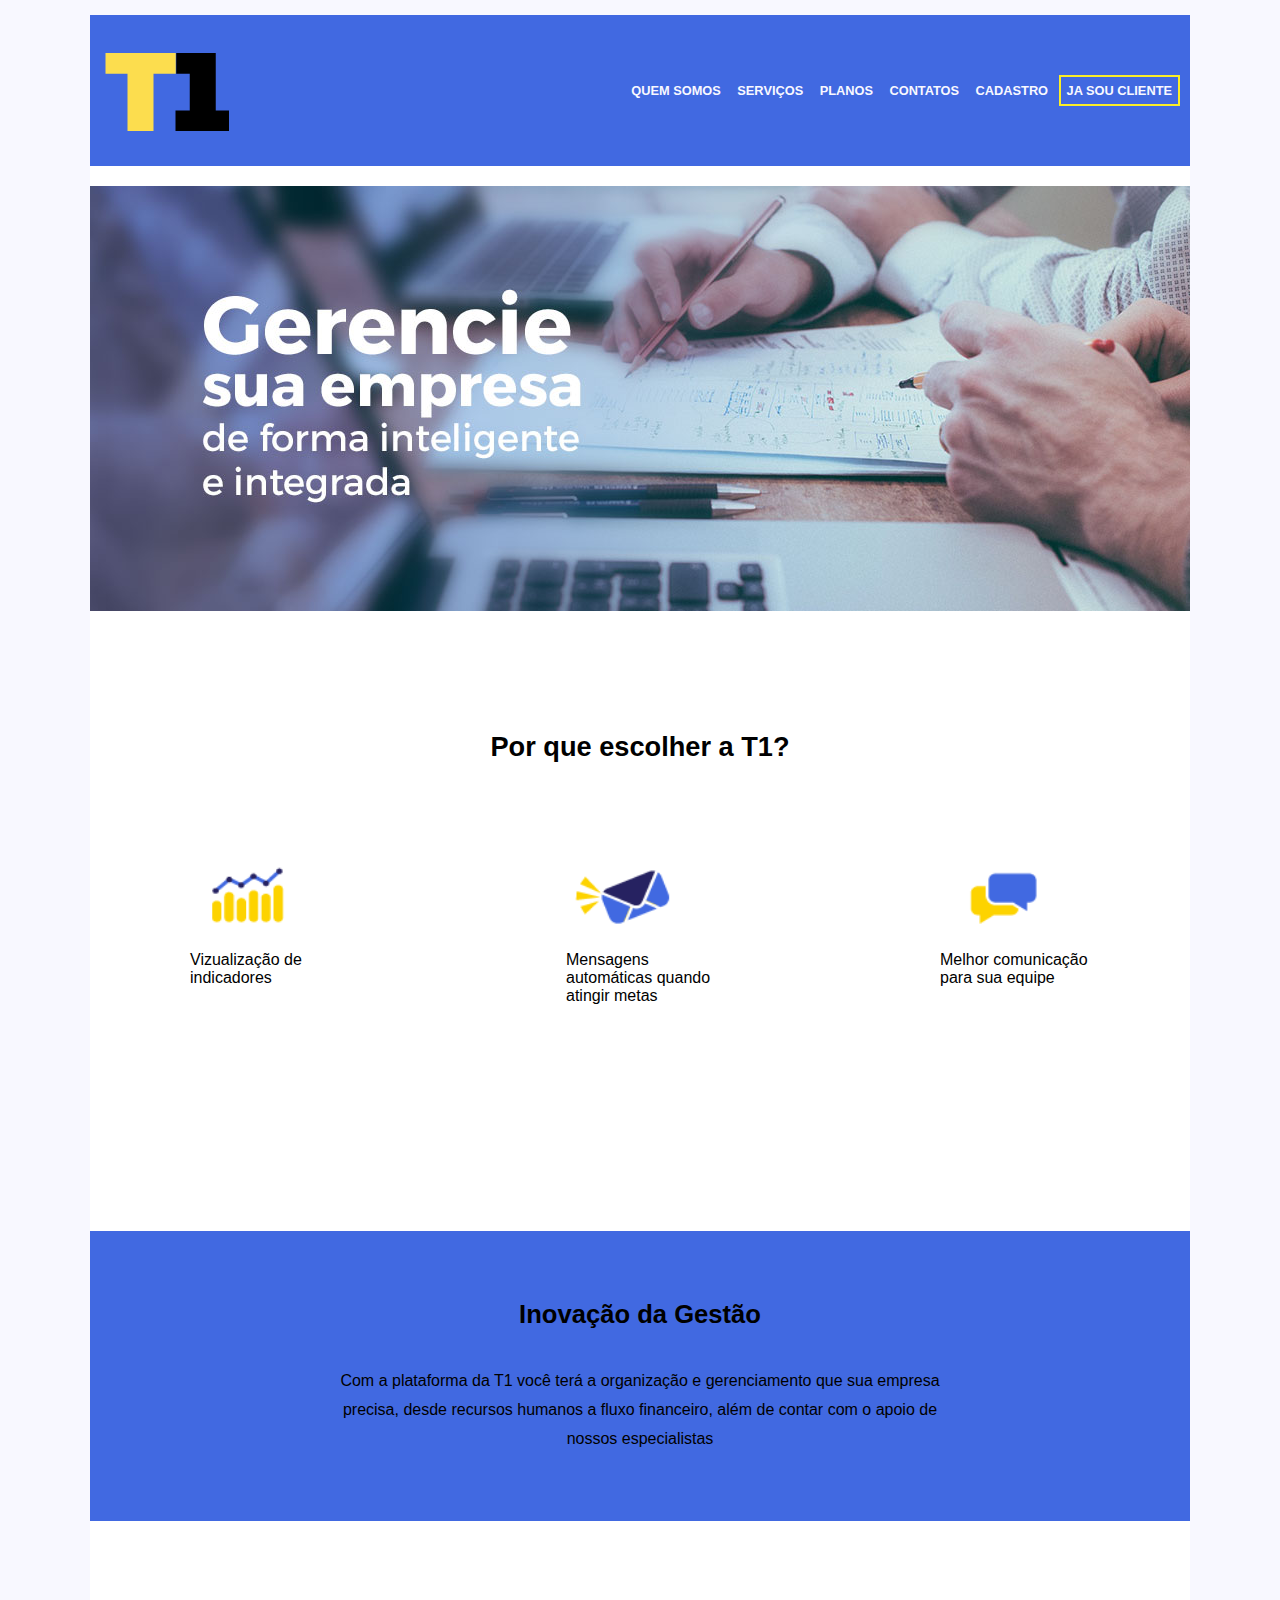
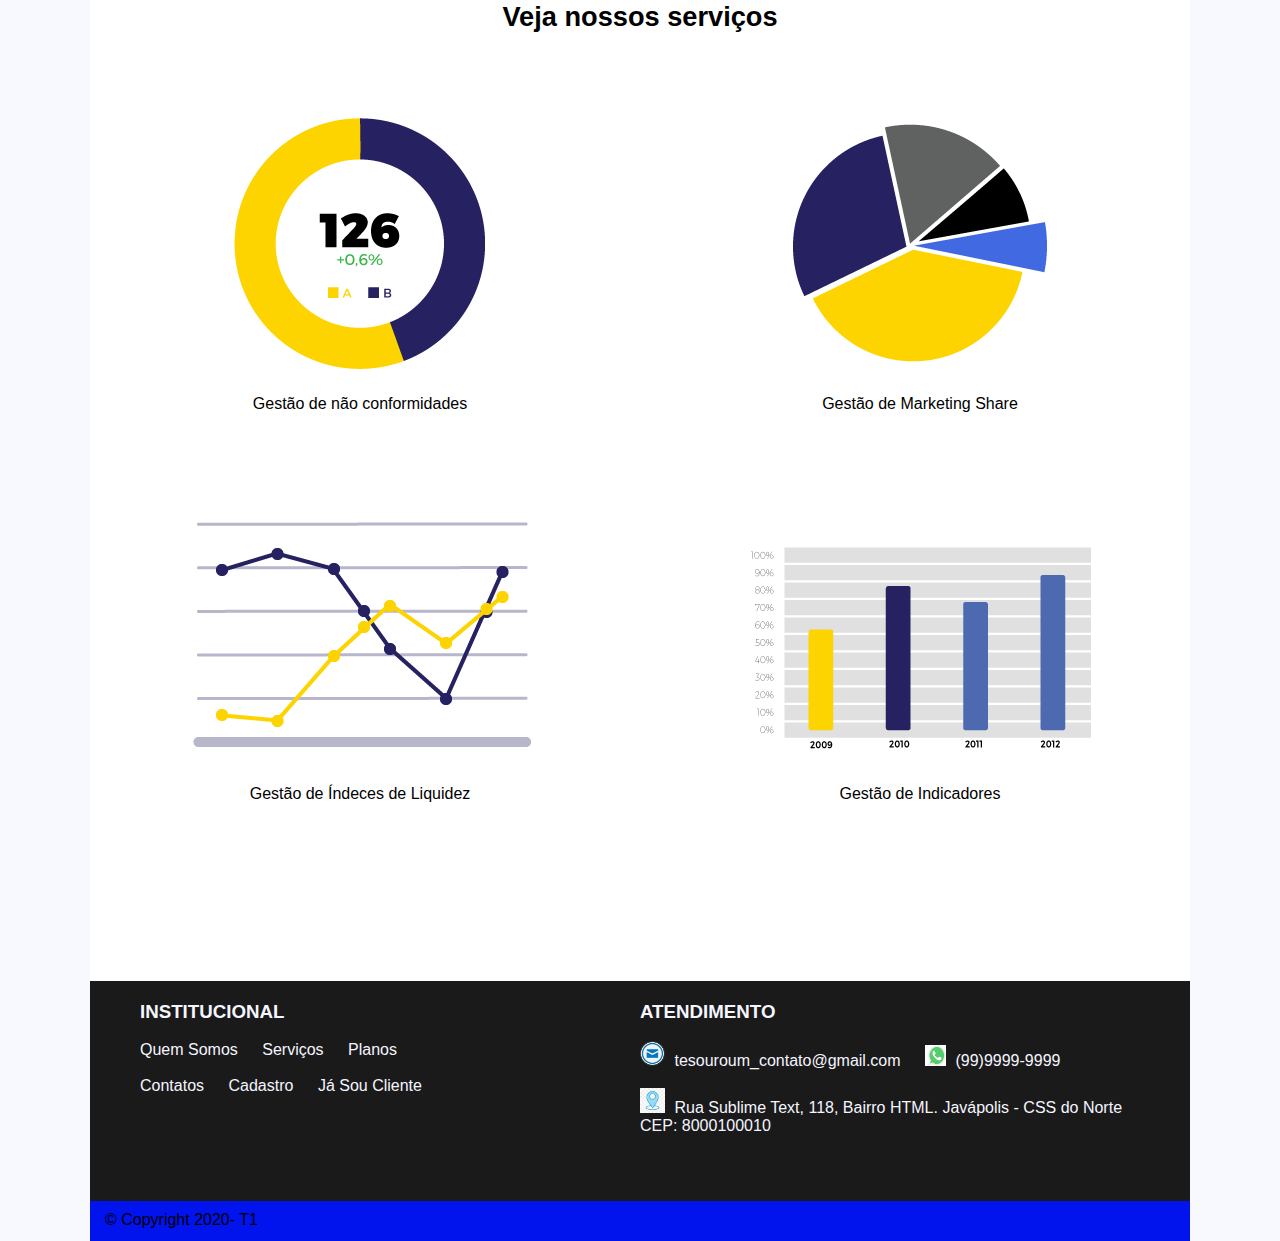
<file: index.html>
<!DOCTYPE html>
<html>
<head>

	<title>Tesouro1</title>
	<meta charset="UTF-8">
	<link rel="stylesheet" type="text/css" href="estilo.css">

</head>

<!--AVISO IMPORTANTE! ESTE É O T1 LAYOUT FIXO!--> 
<body>
	<div id="container"><!--inicio de todo o site-->
		<div id="topo"><!--inicio do topo Tesouro1-->
			
			<div id="area-logo">
				
					<nav>
					<a href="index.html"><img src="imagens/logo/logo.png" alt="Tesouro1" width="151px" height="151px"></a>
				</nav>
			</div>
			

			<div id="menu-horizontal">
				<ul id="navegação"> 
				
					<il><a href="quemsomos.html">Quem Somos</a></il>
					<il><a href="serviços.html">Serviços</a></il>
					<il><a href="planos.html">Planos</a></il>
					<il><a href="contatos.html">Contatos</a></il>
					<il><a href="cadastro.html">Cadastro</a></il>
					<il><a id="cliente" href="login.html">Ja Sou Cliente</a></il>
					
				</ul>
			</div>
		</div><!--fim do topo-->


		<div id="conteudo"><!--area conteudo-->
			
			<div id="anuncio"><!--area anuncio-->

				<div id="img-anuncio">
					<img src="imagens/Banner-a.jpg" width="1100px" height="425px">
				</div>
			</div><!--fim da area anuncio-->



			<!--inicio da area tres-conteudos-->

			<div id="tres-conteudos">

				<h3>Por que escolher a T1?</h3>

				<div id="conteudo-um">
					<img class="imagem-triade" src="imagens/tres-conteudos/indicadores3conteudos.png">						
						<p>Vizualização de indicadores</p>
					</div>
				
				<div id="conteudo-dois">
				<div id="conteudo-centro">
					<img class="imagem-triade" src="imagens/tres-conteudos/mensagens3conteudos.png">						
						<p>Mensagens automáticas quando atingir metas</p>
					</div>
				

				<div id="conteudo-tres">
					<img class="imagem-triade" src="imagens/tres-conteudos/comunicação3conteudos.png">						
						<p>Melhor comunicação para sua equipe</p>
					</div>
						</div>		
			</div><!--fim da area tres-conteudos-->


			<div class="separação"></div>


			<div id="descrição"><!--area descrição-->
				<div class="centro-info">
					<h3>Inovação da Gestão</h3>
					<p>Com a plataforma da T1 você terá a organização e gerenciamento que sua empresa precisa, desde recursos humanos a fluxo financeiro, além de contar com o apoio de nossos especialistas</p>
				</div>
				

			</div><!--fim da area descrição-->

			<div class="separação"></div>

			<div id="area-serviços-home"><!--inicio da area cinco-serviços-->
				
				<h3>Veja nossos serviços</h3>

				<div id="dupla-superior">
				<div id="serviço-1">
					<img class="imagem-serviços" src="imagens/servicos-home/Graficos-1.png" width="100%">
						<br><br>
						<p>Gestão de não conformidades</p>
					
				</div>

				<div id="serviço-2">
					<img class="imagem-serviços" src="imagens/servicos-home/Graficos-2.png" width="100%">
						<br><br>
						<p>Gestão de Marketing Share</p>
					
				</div>
				</div>

				<div id="dupla-inferior">
				<div id="serviço-3">
					<img class="imagem-serviços" src="imagens/servicos-home/Graficos-3.png" width="100%">
						<br><br>
						<p>Gestão de Índeces de Liquidez</p>
					
				</div>

				<div id="serviço-4">
					<img class="imagem-serviços" src="imagens/servicos-home/Graficos-4.png" width="100%">
						<br><br>
						<p>Gestão de Indicadores</p>
					
				</div>
				</div>


			</div>


			<div id="area-despedida"><!--área final de contatos-->

				<div id="navegação-final">
					<h3>INSTITUCIONAL</h3>
					<br>
				<ul> 
				
					<il><a href="quemsomos.html">Quem Somos</a></il>
					<il><a href="serviços.html">Serviços</a></il>
					<il><a href="planos.html">Planos</a></il>

				</ul>
				<br>
				<ul>
					<il><a href="contatos.html">Contatos</a></il>
					<il><a href="cadastro.html">Cadastro</a></il>
					<il><a href="login.html">Já Sou Cliente</a></il>
					
				</ul>
				</div>

				<div id="contatos-final">
				<h3>ATENDIMENTO</h3>
				<br>
				<p><img id="imagem-email2" src="imagens/contatos/email.png"> tesouroum_contato@gmail.com <img id="imagem-whats2" src="imagens/contatos/zapzap.png"> (99)9999-9999</p><br>
				<p><img id="imagem-email2" src="imagens/contatos/localização1.jpg" width="40px" height="39px"> Rua Sublime Text, 118, Bairro HTML. Javápolis - CSS do Norte </p>
				<p>CEP: 8000100010</p>
				
				</div>
				<br>
			</div>
			
		</div><!--fim da area conteudo-->

		

	</div><!--fim do container-->
				<!--area rodape-->
		<div id="container-rodape" style="clear: both;">
			<div id="rodape">
			<p>&copy; Copyright 2020- T1</p></div>
			</div>
			
		</div>

</body>

</html>
</file>
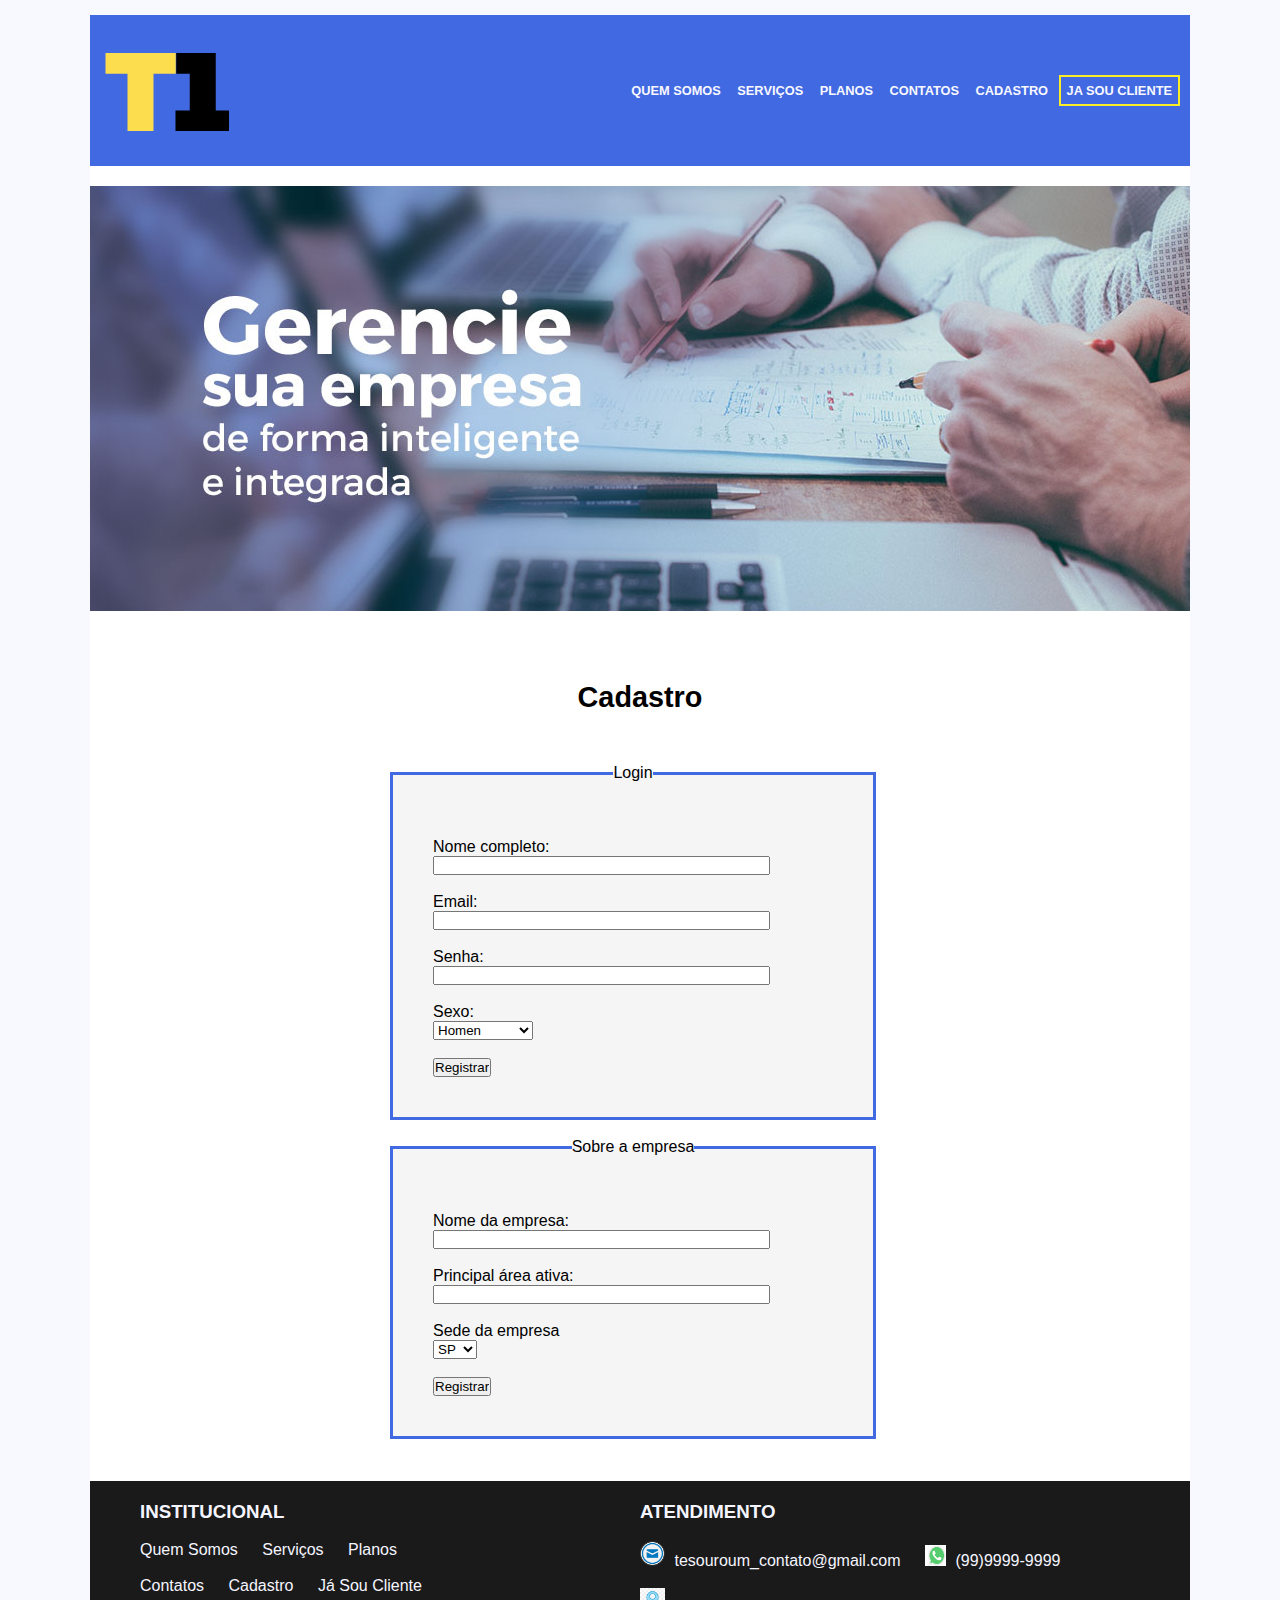
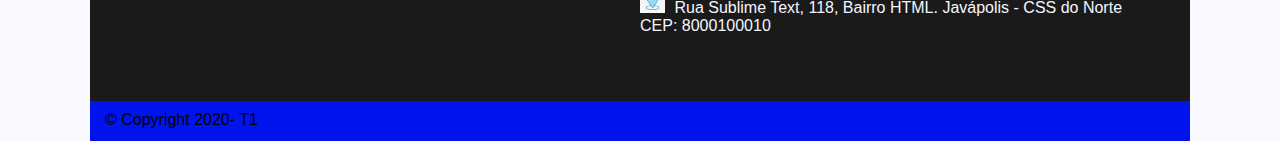
<file: cadastro.html>
<!DOCTYPE html>
<html>
<head>

	<title>Cadastro</title>
	<meta charset="UTF-8">
	<link rel="stylesheet" type="text/css" href="estilo.css">

</head>

<!--AVISO IMPORTANTE! ESTE É O T1 LAYOUT FIXO!--> 
<body>
	<div id="container"><!--inicio de todo o site-->
		<div id="topo"><!--inicio do topo-->
			
			<div id="area-logo">
				
					<nav>
					<a href="index.html"><img src="imagens/logo/logo.png" alt="Tesouro1" width="151px" height="151px"></a>
				</nav>
			</div>
			

			<div id="menu-horizontal">
				<ul id="navegação"> 
					
					<il><a href="quemsomos.html">Quem Somos</a></il>
					<il><a href="serviços.html">Serviços</a></il>
					<il><a href="planos.html">Planos</a></il>
					<il><a href="contatos.html">Contatos</a></il>
					<il><a href="cadastro.html">Cadastro</a></il>
					<il><a id="cliente" href="login.html">Ja Sou Cliente</a></il>
					
				</ul>
			</div>
		</div><!--fim do topo-->


		<div id="conteudo"><!--area conteudo-->
			
			<div id="anuncio"><!--area anuncio-->

				<div id="img-anuncio">
					<img src="imagens/Banner-a.jpg" width="1100px" height="425px">
				</div>
			</div><!--fim da area anuncio-->

	
			<div id="cadastro">
				<h2>Cadastro</h2>

				<form><!--declara o formulario-->
					<fieldset>
					<legend>Login</legend>

					<div>
						<label for="nome">Nome completo:</label>
						<input type="text" name="nome" id="nome">
					</div>
					<br>
					<div>
						<label for="email">Email:</label>
						<input type="text" name="email" id="email">
					</div>
					<br>
					<div>
						<label for="senha">Senha:</label>
						<input type="text" name="senha" id="senha">
					</div><br>
					<p>Sexo:</p>
						<select name="sexo">
						<option value="homen">Homen</option>
						<option value="mulher">Mulher</option>
						<option value="naoinformar">Não Informar</option>
						</select><br><br>
						<input type="submit" value="Registrar">
				</fieldset>
				</form><br>
				
				<div id="sobre-empresa"><!--segundo bloco de cadastro-->
					<form>
					<fieldset>
					
						<legend>Sobre a empresa</legend>
						<div>
						<label for="nome-empresa">Nome da empresa:</label>
						<input type="text" name="nome-empresa" id="nome-empresa">
						</div>
						<br>
						<div>
						<label for="nome-empresa">Principal área ativa:</label>
						<input type="text" name="nome-empresa" id="nome-empresa">
						</div><br>

						<p>Sede da empresa</p>
						<select name="estado">
						<option value="sp">SP</option>
						<option value="mg">MG</option>
						<option value="RS">RS</option>
						<option value="RN">RN</option>
						</select><br><br>
						<input type="submit" value="Registrar">
					</fieldset>
					</form>
				</div>
								
			</div><!-- Fim da area cadastro-->



			<div id="area-despedida">

				<div id="navegação-final">
					<h3>INSTITUCIONAL</h3>
					<br>
				<ul> 
				
					<il><a href="quemsomos.html">Quem Somos</a></il>
					<il><a href="serviços.html">Serviços</a></il>
					<il><a href="planos.html">Planos</a></il>

				</ul>
				<br>
				<ul>
					<il><a href="contatos.html">Contatos</a></il>
					<il><a href="cadastro.html">Cadastro</a></il>
					<il><a href="login.html">Já Sou Cliente</a></il>
					
				</ul>
				</div>

				<div id="contatos-final">
				<h3>ATENDIMENTO</h3>
				<br>
				<p><img id="imagem-email2" src="imagens/contatos/email.png"> tesouroum_contato@gmail.com <img id="imagem-whats2" src="imagens/contatos/zapzap.png"> (99)9999-9999</p><br>
				<p><img id="imagem-email2" src="imagens/contatos/localização1.jpg" width="40px" height="39px"> Rua Sublime Text, 118, Bairro HTML. Javápolis - CSS do Norte </p>
				<p>CEP: 8000100010</p>
				
				</div>
				<br>
			</div>



		</div><!--FIM DA AREA CONTEUDO-->
	</div><!--FIM DA AREA CONTAINER-->

	<!--area rodape-->
		<div id="container-rodape" style="clear: both;">
			<div id="rodape">
			<p>&copy; Copyright 2020- T1</p></div>
			</div>
</body>
</html>
</file>
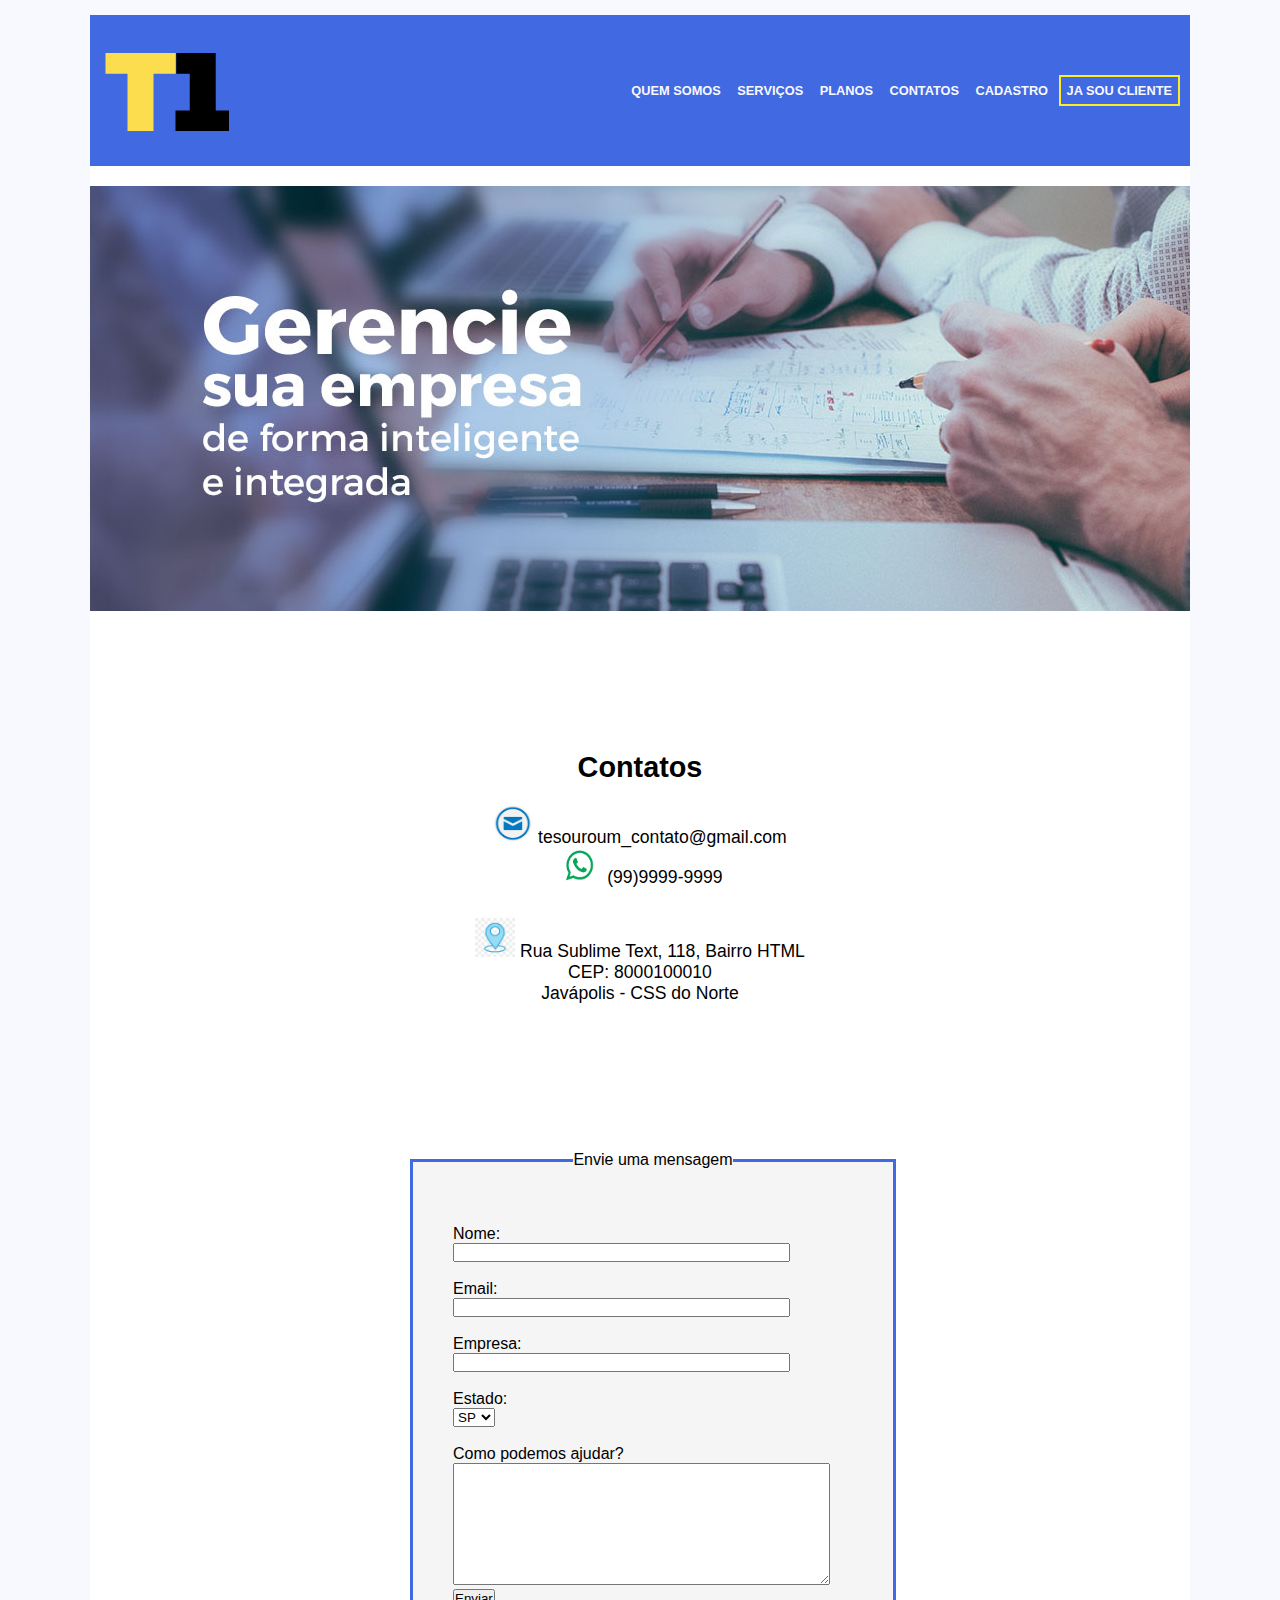
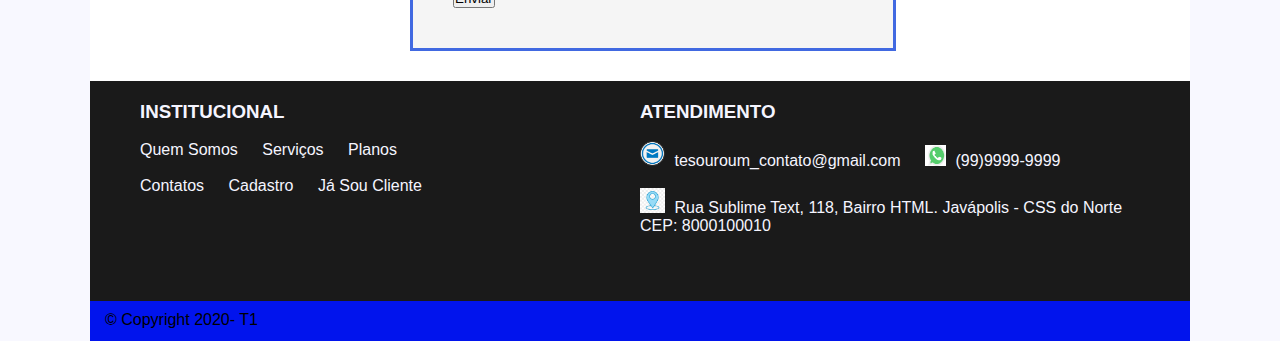
<file: contatos.html>
<!DOCTYPE html>
<html>
<head>

	<title>Contatos</title>
	<meta charset="UTF-8">
	<link rel="stylesheet" type="text/css" href="estilo.css">

</head>

<!--AVISO IMPORTANTE! ESTE É O T1 LAYOUT FIXO!--> 
<body>
	<div id="container"><!--inicio de todo o site-->
		<div id="topo"><!--inicio do topo-->
			
			<div id="area-logo">
				<nav>
					<a href="index.html"><img src="imagens/logo/logo.png" alt="Tesouro1" width="151px" height="151px"></a>
				</nav>
			</div>
			

			<div id="menu-horizontal">
				<ul id="navegação"> 
					
					<il><a href="quemsomos.html">Quem Somos</a></il>
					<il><a href="serviços.html">Serviços</a></il>
					<il><a href="planos.html">Planos</a></il>
					<il><a href="contatos.html">Contatos</a></il>
					<il><a href="cadastro.html">Cadastro</a></il>
					<il><a id="cliente" href="login.html">Ja Sou Cliente</a></il>
					
				</ul>
			</div>
		</div><!--fim do topo-->


		<div id="conteudo"><!--area conteudo-->
			
			<div id="anuncio"><!--area anuncio-->
				
				<div id="img-anuncio">
				<img src="imagens/Banner-a.jpg" width="1100px" height="425px">
				</div>
			</div><!--fim da area anuncio-->



			<!--Inicio da area conteudo-->
			<div id="contatos">
				<h2 class="titulo-contatos">Contatos</h2>

				<div id="texto-contatos">
				<p><img id="imagem-email" src="imagens/contatos/email.png"> tesouroum_contato@gmail.com</p>
				<p><img id="imagem-whats" src="imagens/contatos/whats.png"> (99)9999-9999</p>
				
				</div>

				<div id="texto-contatos2">
				<p><img id="" src="imagens/contatos/localização1.jpg" width="40px" height="39px"> Rua Sublime Text, 118, Bairro HTML</p>
				<p>CEP: 8000100010</p>
				<p>Javápolis - CSS do Norte</p>
				</div>
			</div><!--Fim da area contatos-->

				<div id="mensagem">
				<form id="formulario1"><!--declara o formulario-->
					<fieldset><!--agrupa tags do formulario-->
					<legend>Envie uma mensagem</legend>

					<div>
						<label for="nome">Nome:</label>
						<input type="text" name="nome" id="nome">
					</div>
					<br>
					<div>
						<label for="email">Email:</label><!--label identifica as caixas de textos-->
						<input type="text" name="email" id="email"><!--input permite inserir informações-->
					</div>
					<br>
					<div>
						<label for="empresa">Empresa:</label>
						<input type="text" name="empresa" id="empresa">
					</div><br>

					<p>Estado:</p>
						<select name="estado">
						<option value="homen">SP</option>
						<option value="mulher">RJ</option>
						<option value="naoinformar">RN</option>
						</select><br><br>

						<p>Como podemos ajudar?</p>
						<textarea class="msg" cols="45" rows="8"></textarea><br>
						<input class="btn_submit" type="submit" value="Enviar">

				</fieldset>
				</form>
				</div>


			<!--Inicio da area despedida-->
				<div id="area-despedida">

				<div id="navegação-final">
					<h3>INSTITUCIONAL</h3>
					<br>
				<ul> 
				
					<il><a href="quemsomos.html">Quem Somos</a></il>
					<il><a href="serviços.html">Serviços</a></il>
					<il><a href="planos.html">Planos</a></il>

				</ul>
				<br>
				<ul>
					<il><a href="contatos.html">Contatos</a></il>
					<il><a href="cadastro.html">Cadastro</a></il>
					<il><a href="login.html">Já Sou Cliente</a></il>
					
				</ul>
				</div>

				<div id="contatos-final">
				<h3>ATENDIMENTO</h3>
				<br>
				<p><img id="imagem-email2" src="imagens/contatos/email.png"> tesouroum_contato@gmail.com <img id="imagem-whats2" src="imagens/contatos/zapzap.png"> (99)9999-9999</p><br>
				<p><img id="imagem-email2" src="imagens/contatos/localização1.jpg" width="40px" height="39px"> Rua Sublime Text, 118, Bairro HTML. Javápolis - CSS do Norte </p>
				<p>CEP: 8000100010</p>
				
				</div>
				<br>
			</div>

		</div><!--FIM DA AREA CONTEUDO-->
	</div><!--FIM DA AREA CONTAINER-->

	<!--area rodape-->
		<div id="container-rodape" style="clear: both;">
			<div id="rodape">
			<p>&copy; Copyright 2020- T1</p></div>
			</div>
</body>
</html>
</file>
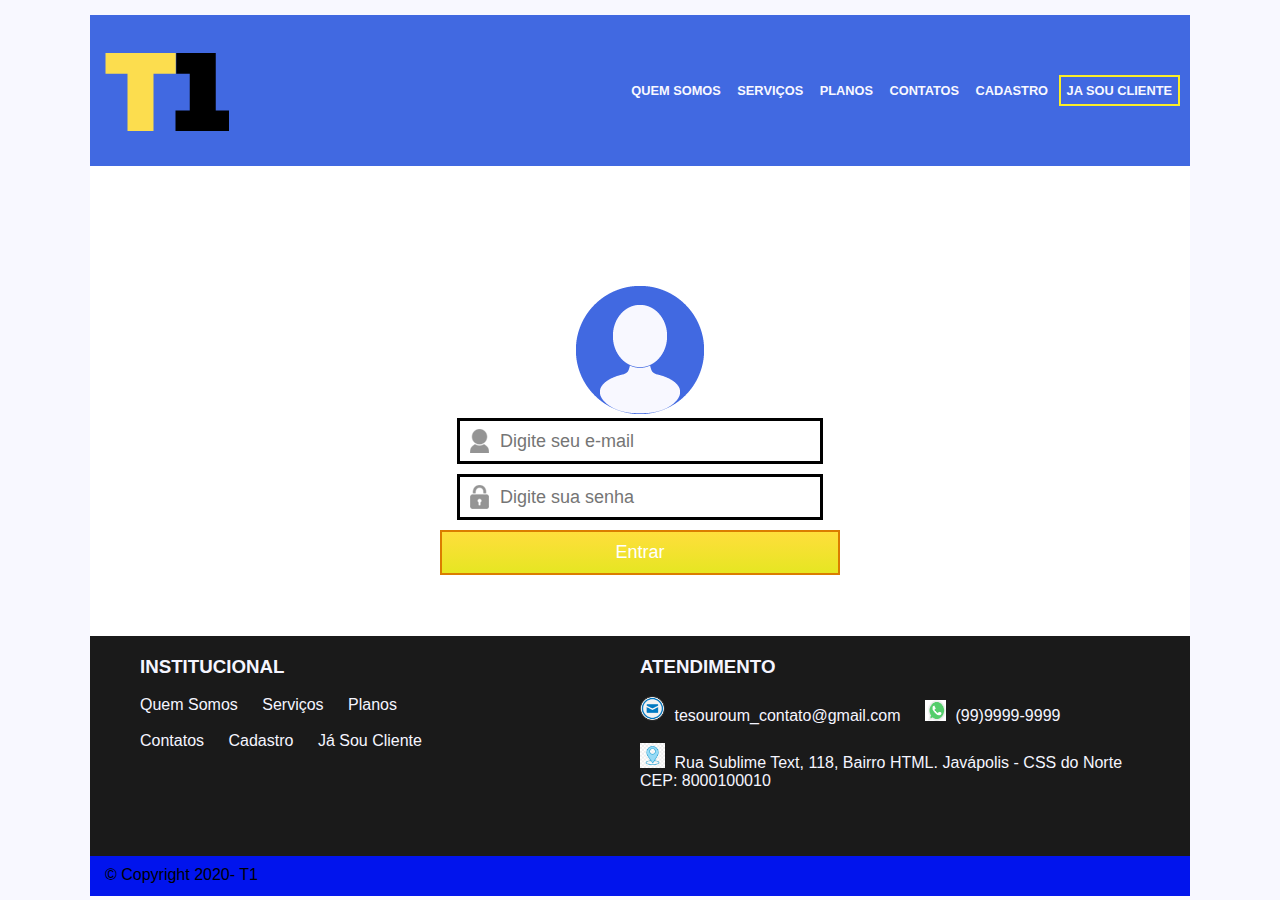
<file: login.html>
<!DOCTYPE html>
<html>
<head>

	<title>Login</title>
	<meta charset="UTF-8">
	<link rel="stylesheet" type="text/css" href="estilo.css">

</head>

<!--AVISO IMPORTANTE! ESTE É O T1 LAYOUT FIXO!--> 
<body>
	<div id="container"><!--inicio de todo o site-->
		<div id="topo"><!--inicio do topo-->
			
			<div id="area-logo">
				
					<nav>
					<a href="index.html"><img src="imagens/logo/logo.png" alt="Tesouro1" width="151px" height="151px"></a>
				</nav>
			</div>
			

			<div id="menu-horizontal">
				<ul id="navegação"> 
					
					<il><a href="quemsomos.html">Quem Somos</a></il>
					<il><a href="serviços.html">Serviços</a></il>
					<il><a href="planos.html">Planos</a></il>
					<il><a href="contatos.html">Contatos</a></il>
					<il><a href="cadastro.html">Cadastro</a></il>
					<il><a id="cliente" href="login.html">Ja Sou Cliente</a></il>
					
				</ul>
			</div>
		</div><!--fim do topo-->


		<div id="conteudo"><!--area conteudo-->
			
			

			<div id="login"><!--começo da area login-->
				
				<img src="imagens/cadastro/Pessoa.png">

			<form>
				<div>
					<input class="email" type="text" name="email"  id="email" placeholder="Digite seu e-mail">
				</div>

				<div>
					<input class="senha" type="password" name="senha"  id="senha" placeholder="Digite sua senha">
				</div>

				<div>
					<input class="submit" type="submit" value="Entrar">
				</div>
			</form>
				
			</div><!--fim da area login-->


			<div id="area-despedida">

				<div id="navegação-final">
					<h3>INSTITUCIONAL</h3>
					<br>
				<ul> 
				
					<il><a href="quemsomos.html">Quem Somos</a></il>
					<il><a href="serviços.html">Serviços</a></il>
					<il><a href="planos.html">Planos</a></il>

				</ul>
				<br>
				<ul>
					<il><a href="contatos.html">Contatos</a></il>
					<il><a href="cadastro.html">Cadastro</a></il>
					<il><a href="login.html">Já Sou Cliente</a></il>
					
				</ul>
				</div>

				<div id="contatos-final">
				<h3>ATENDIMENTO</h3>
				<br>
				<p><img id="imagem-email2" src="imagens/contatos/email.png"> tesouroum_contato@gmail.com <img id="imagem-whats2" src="imagens/contatos/zapzap.png"> (99)9999-9999</p><br>
				<p><img id="imagem-email2" src="imagens/contatos/localização1.jpg" width="40px" height="39px"> Rua Sublime Text, 118, Bairro HTML. Javápolis - CSS do Norte </p>
				<p>CEP: 8000100010</p>
				
				</div>
				<br>
			</div>



		</div><!--FIM DA AREA CONTEUDO-->
	</div><!--FIM DA AREA CONTAINER-->

	<!--area rodape-->
		<div id="container-rodape" style="clear: both;">
			<div id="rodape">
			<p>&copy; Copyright 2020- T1</p></div>
			</div>
</body>
</html>
</file>
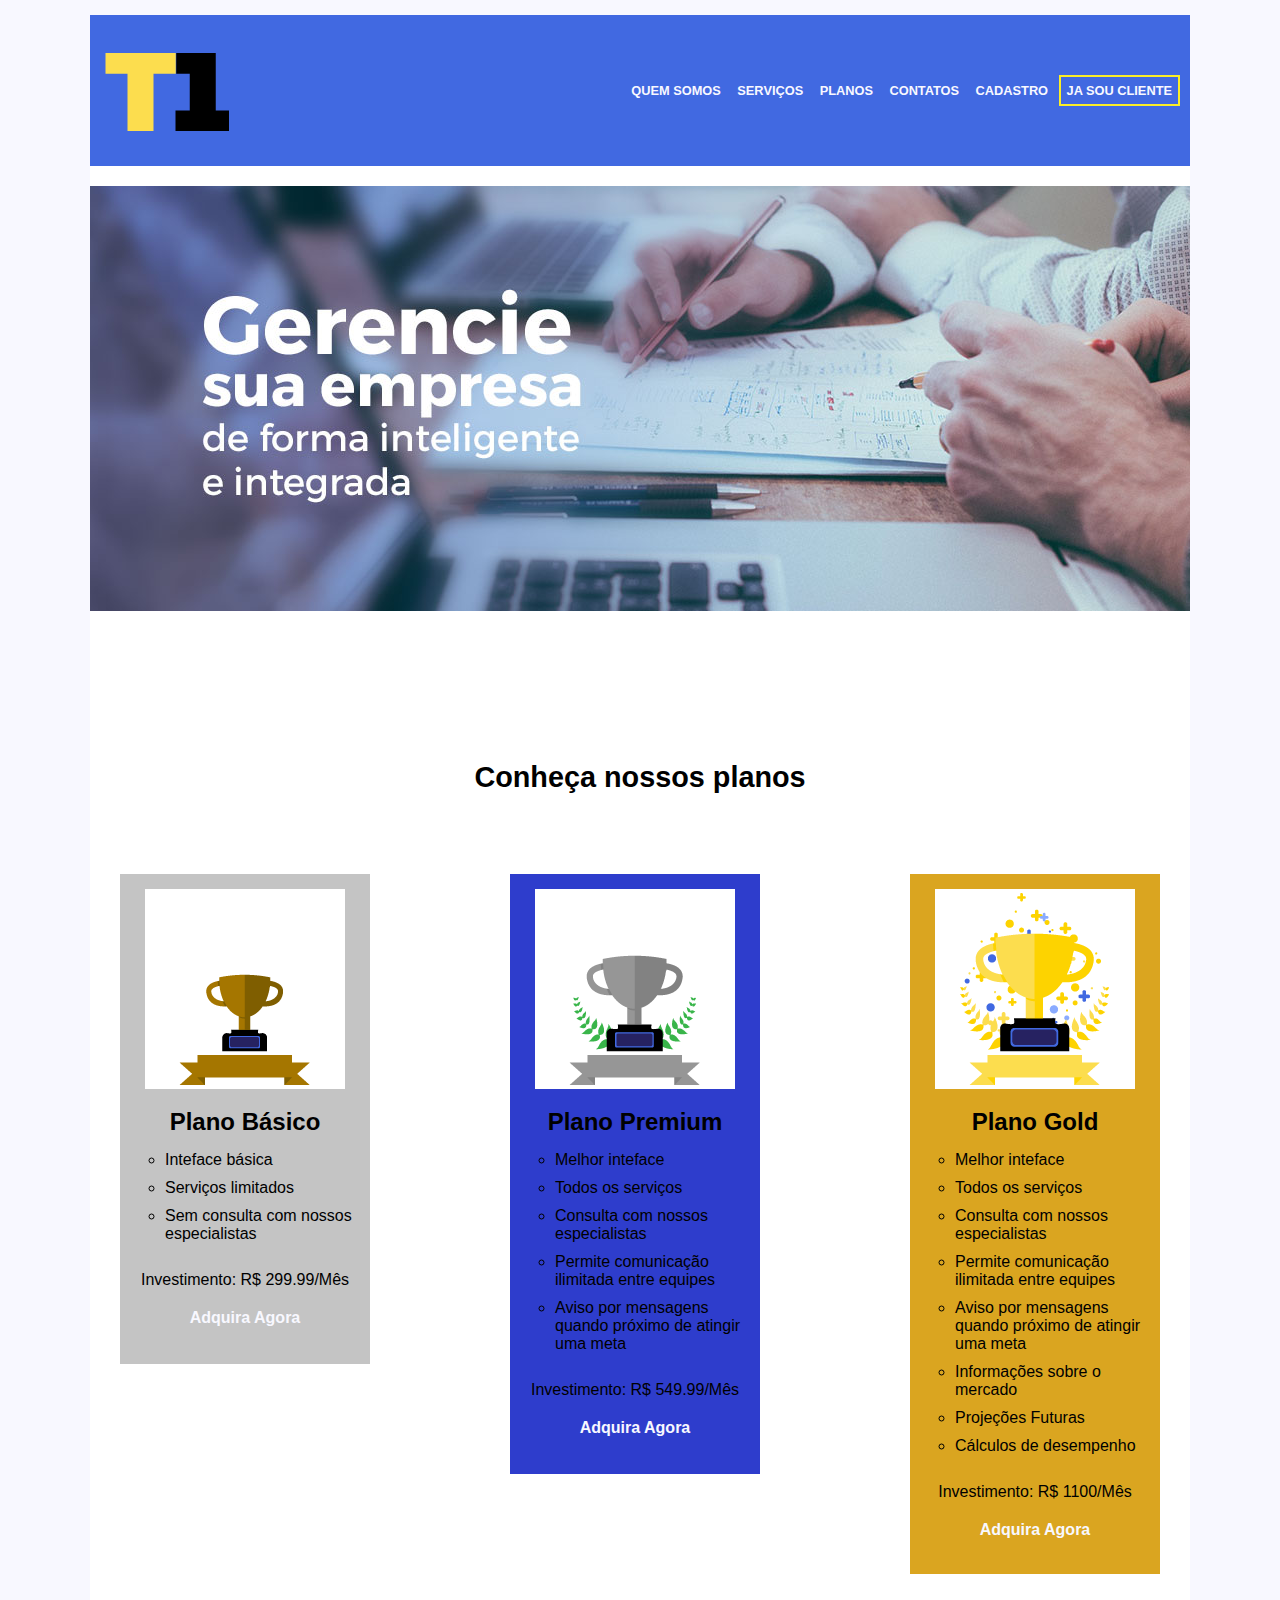
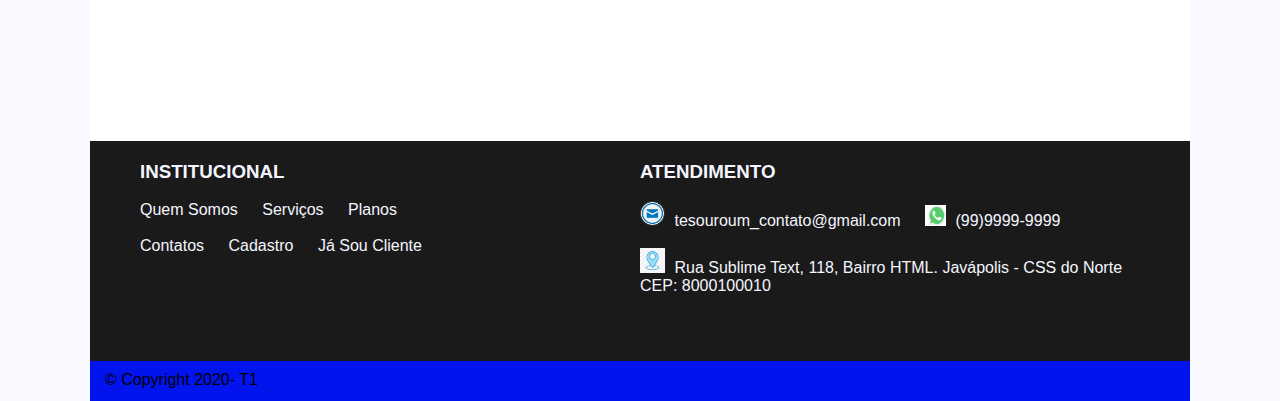
<file: planos.html>
<!DOCTYPE html>
<html>
<head>

	<title>Planos</title>
	<meta charset="UTF-8">
	<link rel="stylesheet" type="text/css" href="estilo.css">

</head>


<body>
	<div id="container"><!--inicio de todo o site-->
		<div id="topo"><!--inicio do topo-->
			
			<div id="area-logo">
				<nav>
					<a href="index.html"><img src="imagens/logo/logo.png" alt="Tesouro1" width="151px" height="151px"></a>
				</nav>
			</div>
			

			<div id="menu-horizontal">
				<ul id="navegação"> 
					
					<il><a href="quemsomos.html">Quem Somos</a></il>
					<il><a href="serviços.html">Serviços</a></il>
					<il><a href="planos.html">Planos</a></il>
					<il><a href="contatos.html">Contatos</a></il>
					<il><a href="cadastro.html">Cadastro</a></il>
					<il><a id="cliente" href="login.html">Ja Sou Cliente</a></il>
					
				</ul>
			</div>
		</div><!--fim do topo-->


		<div id="conteudo"><!--area conteudo-->
			
			<div id="anuncio"><!--area anuncio-->
				
				<div id="img-anuncio">
					<img src="imagens/Banner-a.jpg" width="1100px" height="425px">
				</div>
			</div><!--fim da area anuncio-->


			
			<div id="planos"><!--inicio dos planos-->

				<h3>Conheça nossos planos</h3>

				<div id="plano-1">

					<img class="plano-img" src="imagens/Trofeus fundo branco/Trofeu-de-Bronze.png">
					<h2 class="titulo-planos">Plano Básico</h2>
					<ul class="menu-planos">
						<li>Inteface básica</li>
						<li>Serviços limitados</li>
						<li>Sem consulta com nossos especialistas</li>
					</ul><br>
					<p>Investimento: R$ 299.99/Mês</p>
					<p class="adquirir"><a href="cadastro.html">Adquira Agora</font></a></p>
				</div>

				<div id="planos-melhores">
					<div id="plano-2">
						<img class="plano-img" src="imagens/Trofeus fundo branco/Trofeu-Prateado.png">
						<h2 class="titulo-planos">Plano Premium</h2>
						<ul class="menu-planos">
							<li>Melhor inteface</li>
							<li>Todos os serviços</li>
							<li>Consulta com nossos especialistas</li>
							<li>Permite comunicação ilimitada entre equipes</li>
							<li>Aviso por mensagens quando próximo de atingir uma meta</li>
						</ul><br>
						<p>Investimento: R$ 549.99/Mês</p>	
						<p class="adquirir"><a href="cadastro.html">Adquira Agora</font></a></p>
					</div>

					<div id="plano-3">
						<img class="plano-img" src="imagens/Trofeus fundo branco/Trofeu-Dourado.png">
						<h2 class="titulo-planos">Plano Gold</h2>
						<ul class="menu-planos">
							<li>Melhor inteface</li>
							<li>Todos os serviços</li>
							<li>Consulta com nossos especialistas</li>
							<li>Permite comunicação ilimitada entre equipes</li>
							<li>Aviso por mensagens quando próximo de atingir uma meta</li>
							<li>Informações sobre o mercado</li>
							<li>Projeções Futuras</li>
							<li>Cálculos de desempenho</li>
						</ul><br>
						<p>Investimento: R$ 1100/Mês</p>
						<p class="adquirir"><a href="cadastro.html">Adquira Agora</font></a></p>
					</div>
				</div><!--fim do planos-melhores-->

			</div><!--fim do planos-->

			<!--Inicio da area despedida-->
			<div id="area-despedida">

				<div id="navegação-final">
					<h3>INSTITUCIONAL</h3>
					<br>
					<ul> 

						<il><a href="quemsomos.html">Quem Somos</a></il>
						<il><a href="serviços.html">Serviços</a></il>
						<il><a href="planos.html">Planos</a></il>

					</ul>
					<br>
					<ul>
						<il><a href="contatos.html">Contatos</a></il>
						<il><a href="cadastro.html">Cadastro</a></il>
						<il><a href="login.html">Já Sou Cliente</a></il>

					</ul>
				</div>

				<div id="contatos-final">
					<h3>ATENDIMENTO</h3>
					<br>
					<p><img id="imagem-email2" src="imagens/contatos/email.png"> tesouroum_contato@gmail.com <img id="imagem-whats2" src="imagens/contatos/zapzap.png"> (99)9999-9999</p><br>
					<p><img id="imagem-email2" src="imagens/contatos/localização1.jpg" width="40px" height="39px"> Rua Sublime Text, 118, Bairro HTML. Javápolis - CSS do Norte </p>
					<p>CEP: 8000100010</p>

				</div>
				<br>
			</div><!--fim da despedida-->

		</div><!--fim do conteudo-->

	</div><!--fim do container-->

	<!--area rodape-->
	<div id="container-rodape" style="clear: both;">
		<div id="rodape">
			<p>&copy; Copyright 2020- T1</p></div>
		</div>

		
	</body>
	</html>
</file>
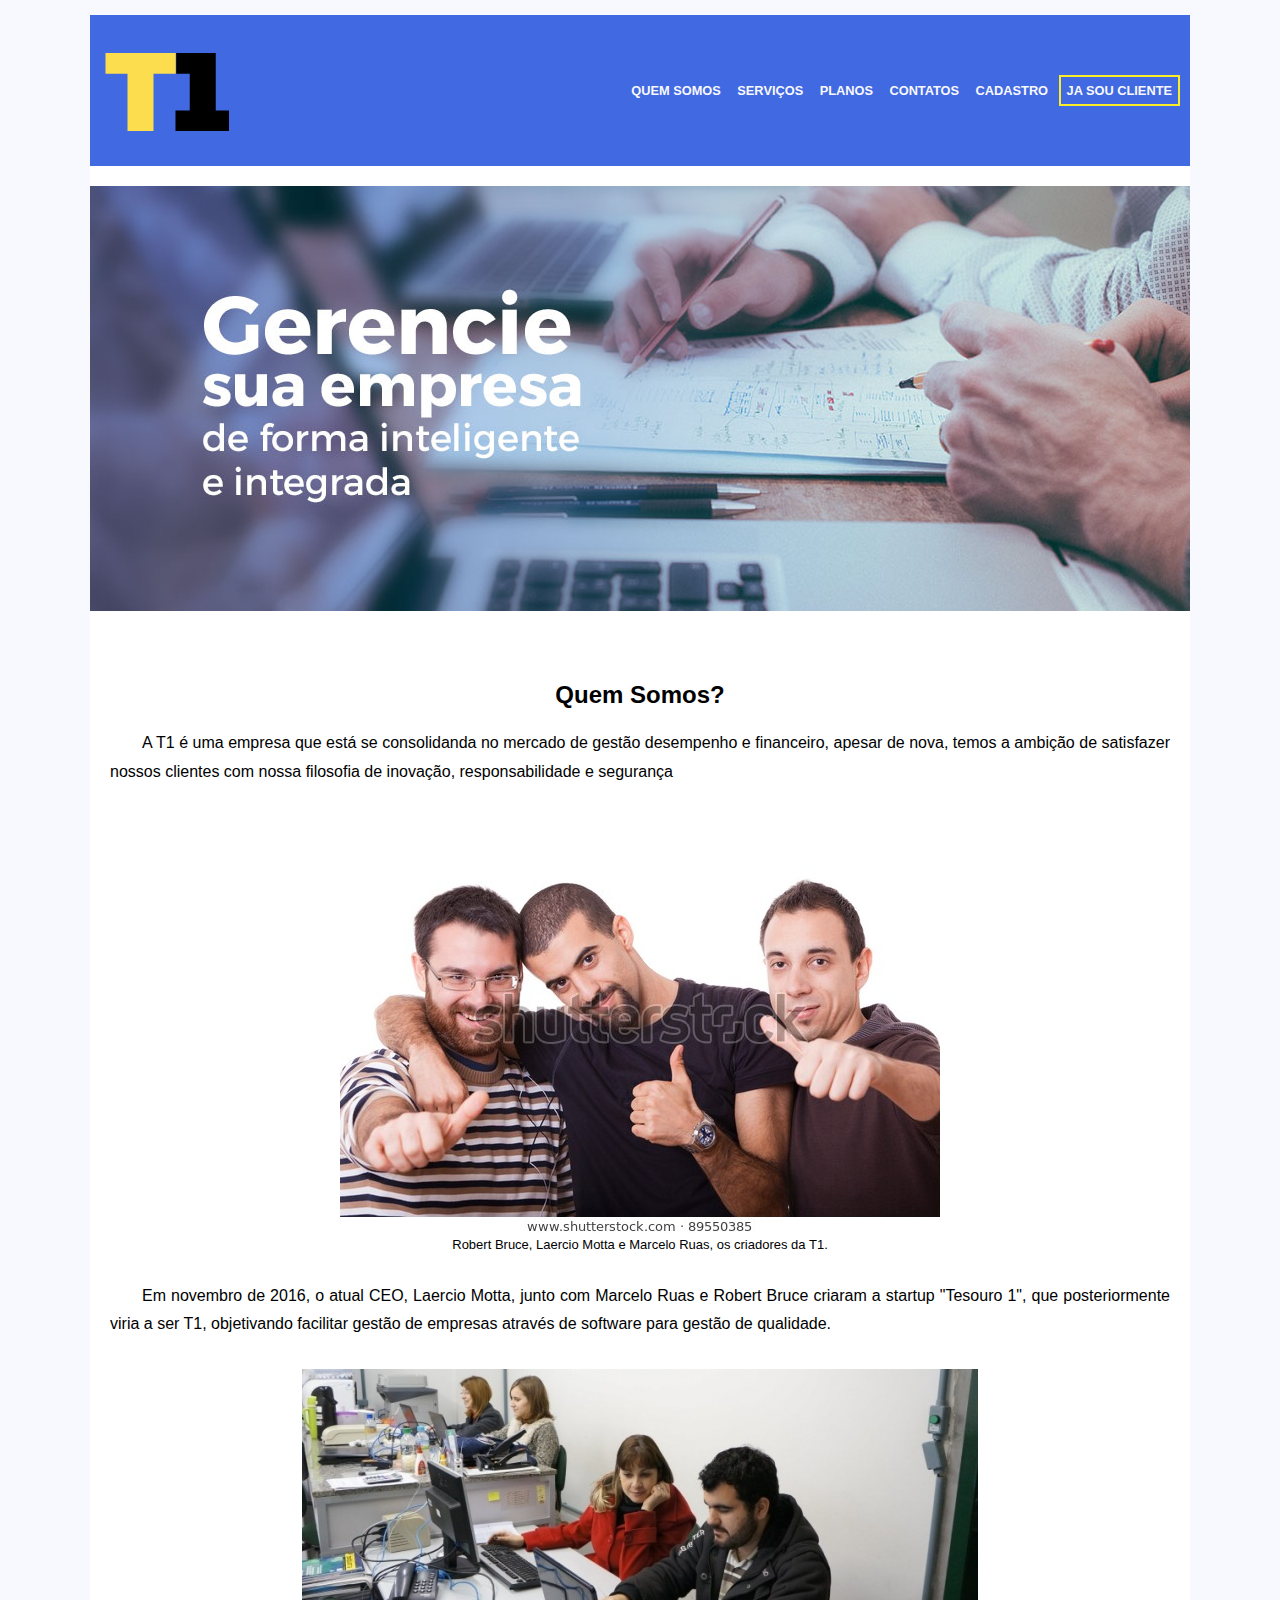
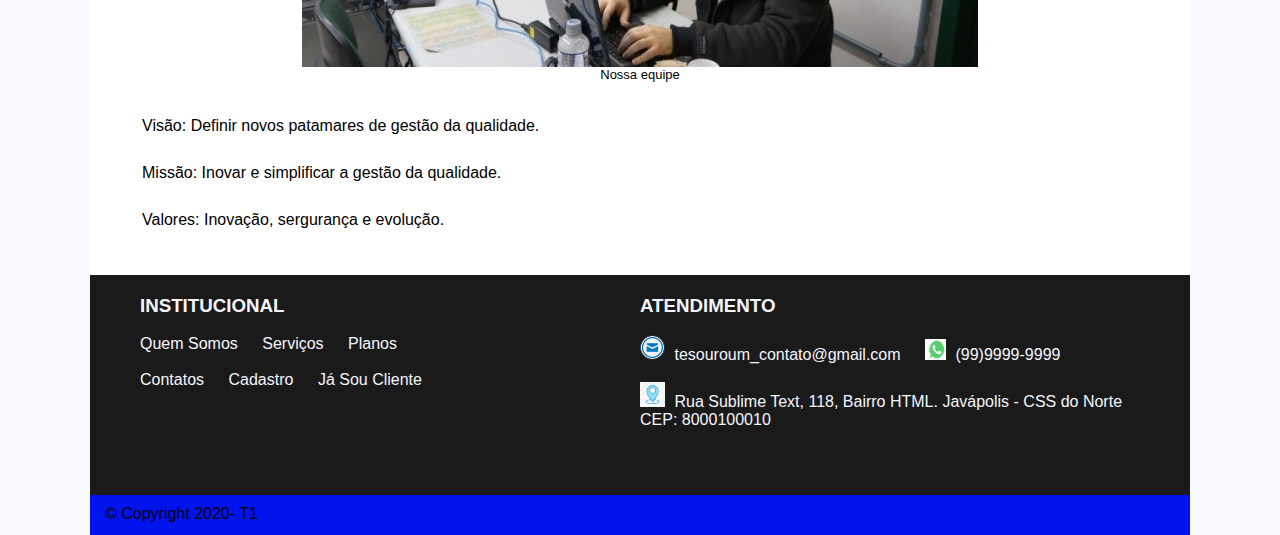
<file: quemsomos.html>
<!DOCTYPE html>
<html>

<head>
	
	<title>Quem Somos</title>
	<meta charset="UTF-8">
	<link rel="stylesheet" type="text/css" href="estilo.css">
</head>


<body>

	<div id="container"><!--inicio do container-->

		<div id="topo"><!--inicio do topo-->
			
			<div id="area-logo">
				
					<nav>
					<a href="index.html"><img src="imagens/logo/logo.png" alt="Tesouro1" width="151px" height="151px"></a>
				</nav>
				
			</div>
			

			<div id="menu-horizontal">
				<ul id="navegação"> 
					<il><a href="quemsomos.html">Quem Somos</a></il>
					<il><a href="serviços.html">Serviços</a></il>
					<il><a href="planos.html">Planos</a></il>
					<il><a href="contatos.html">Contatos</a></il>
					<il><a href="cadastro.html">Cadastro</a></il>
					<il><a id="cliente" href="login.html">Ja Sou Cliente</a></il>
					
				</ul>
			</div>
		</div><!--fim do topo-->

		<div id="conteudo"><!--area conteudo-->
			<div class="separação"></div>
			<div id="anuncio">

				<div id="img-anuncio">
					<img src="imagens/Banner-a.jpg" width="1100px" height="425px">
				</div>
			</div><!--fim da area anuncio-->



			<!--area conteudo-->
			<div id="texto-somos"><!--inicio da area texto-->
			<h2>Quem Somos?</h2>
			<p>A T1 é uma empresa que está se consolidanda no mercado de gestão desempenho e financeiro, apesar de nova, temos a ambição de satisfazer nossos clientes com nossa filosofia de inovação, responsabilidade e segurança</p>

			<figure>
			<img class="imagem-somos" src="imagens/quem-somos/tresamigos3.jpg" width="600px" height="420px">
			<figcaption>Robert Bruce, Laercio Motta e Marcelo Ruas, os criadores da T1.</figcaption></figure>
			

			<p>Em novembro de 2016, o atual CEO, Laercio Motta, junto com Marcelo Ruas e Robert Bruce criaram a startup "Tesouro 1", que posteriormente viria a ser T1, objetivando facilitar gestão de empresas através de software para gestão de qualidade.</p>

			<figure>
			<img class="imagem-somos" src="imagens/quem-somos/equipetrabalho.jpg" width="676px" height="298px">
			<figcaption>Nossa equipe</figcaption></figure>
			
			<p>Visão: Definir novos patamares de gestão da qualidade.</p>
			<br>
			<p>Missão: Inovar e simplificar a gestão da qualidade.</p>
			<br>
			<p>Valores: Inovação, sergurança e evolução.</p>
			</div>
			<!--fim da area texto-->
			
	

			<div id="area-despedida">

				<div id="navegação-final">
					<h3>INSTITUCIONAL</h3>
					<br>
				<ul> 
				
					<il><a href="quemsomos.html">Quem Somos</a></il>
					<il><a href="serviços.html">Serviços</a></il>
					<il><a href="planos.html">Planos</a></il>

				</ul>
				<br>
				<ul>
					<il><a href="contatos.html">Contatos</a></il>
					<il><a href="cadastro.html">Cadastro</a></il>
					<il><a href="login.html">Já Sou Cliente</a></il>
					
				</ul>
				</div>

				<div id="contatos-final">
				<h3>ATENDIMENTO</h3>
				<br>
				<p><img id="imagem-email2" src="imagens/contatos/email.png"> tesouroum_contato@gmail.com <img id="imagem-whats2" src="imagens/contatos/zapzap.png"> (99)9999-9999</p><br>
				<p><img id="imagem-email2" src="imagens/contatos/localização1.jpg" width="40px" height="39px"> Rua Sublime Text, 118, Bairro HTML. Javápolis - CSS do Norte </p>
				<p>CEP: 8000100010</p>
				
				</div>
				<br>
			</div>

		</div><!-- fim do container-->


		


				<!--area rodape-->
		<div id="container-rodape" style="clear: both;">
			<div id="rodape">
			<p>&copy; Copyright 2020- T1</p></div>
			</div>
			
		</div>
</body>


</html>
</file>
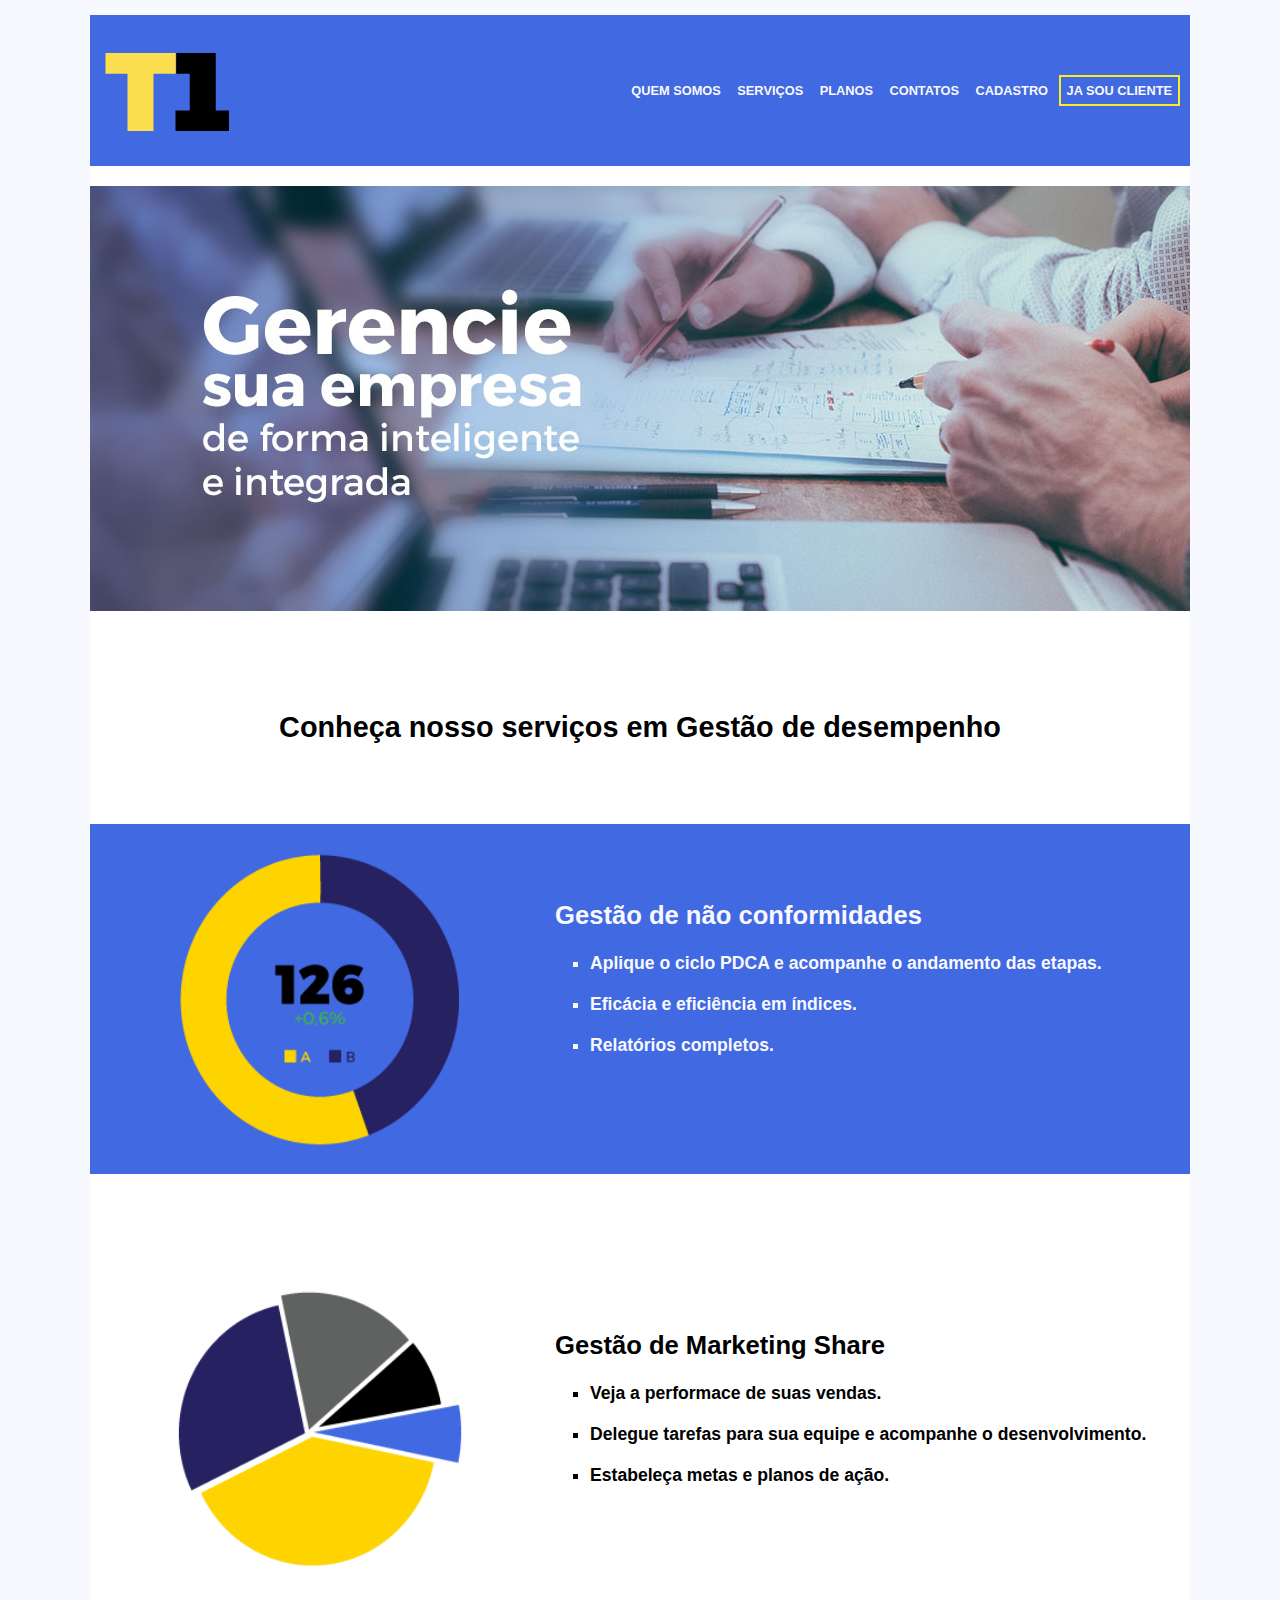
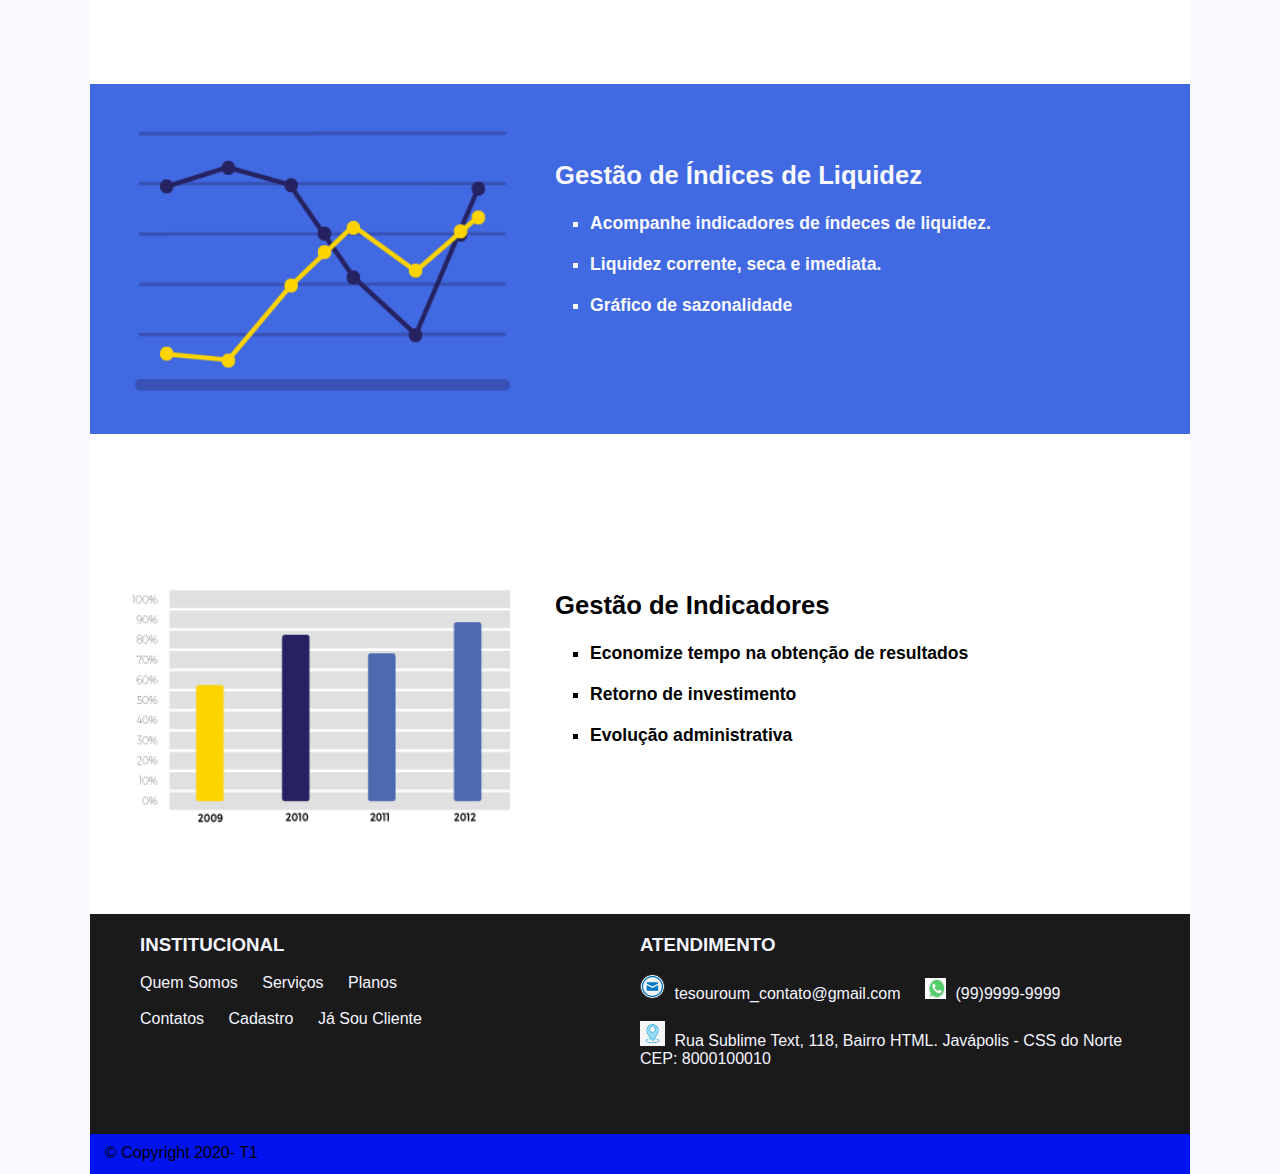
<file: serviços.html>
<!DOCTYPE html>
<html>

<head>
	
	<title>Serviços</title>
	<meta charset="UTF-8">
	<link rel="stylesheet" type="text/css" href="estilo.css">
</head>


<body>

	<div id="container"><!--inicio do container-->

		<div id="topo"><!--inicio do topo-->
			
			<div id="area-logo">
				<h1 class="logo">
					<nav>
					<a href="index.html"><img src="imagens/logo/logo.png" alt="Tesouro1" width="151px" height="151px"></a>
				</nav>
				</h1>
			</div>
			

			<div id="menu-horizontal">
				<ul id="navegação"> 
					
					<il><a href="quemsomos.html">Quem Somos</a></il>
					<il><a href="serviços.html">Serviços</a></il>
					<il><a href="planos.html">Planos</a></il>
					<il><a href="contatos.html">Contatos</a></il>
					<il><a href="cadastro.html">Cadastro</a></il>
					<il><a id="cliente" href="login.html">Ja Sou Cliente</a></il>
					
				</ul>
			</div>
		</div><!--fim do topo-->

		<div id="conteudo"><!--area conteudo-->
			
			<div id="anuncio"><!--area anuncio-->

				<div id="img-anuncio">
				<img src="imagens/Banner-a.jpg" width="1100px" height="425px">
				</div>
			</div><!--fim da area anuncio-->


			<!--inicio da area serviços-->
			<div id="conteudo-serviços">
				<h2 class="titulo-serviços">Conheça nosso serviços em Gestão de desempenho</h2>

				<div id="serv1">
					<img class="imagem-serviço2" src="imagens/servicos-site/Graficos-1.png">

					<h2 class="serv-titulo">Gestão de não conformidades</h2>

					<ul class="lista-serv">
						<li>Aplique o ciclo PDCA e acompanhe o andamento das etapas.</li>
						<li>Eficácia e eficiência em índices.</li>
						<li>Relatórios completos.</li>
					</ul>
				</div>


				<div id="serv2">
					<img class="imagem-serviço2" src="imagens/servicos-site/Graficos-2.png">

					<h2 class="serv-titulo">Gestão de Marketing Share</h2>

					<ul class="lista-serv">
						<li>Veja a performace de suas vendas.</li>
						<li>Delegue tarefas para sua equipe e acompanhe o desenvolvimento.</li>
						<li>Estabeleça metas e planos de ação.</li>
					</ul>
				</div>


				<div id="serv3">
					<img class="imagem-serviço2" src="imagens/servicos-site/Graficos-3.png">

					<h2 class="serv-titulo">Gestão de Índices de Liquidez</h2>
				
					<ul class="lista-serv">
						<li>Acompanhe indicadores de índeces de liquidez.</li>
						<li>Liquidez corrente, seca e imediata.</li>
						<li>Gráfico de sazonalidade</li>
					</ul>
				</div>


				<div id="serv4">
					<img class="imagem-serviço2" src="imagens/servicos-site/Graficos-4.png">

					<h2 class="serv-titulo">Gestão de Indicadores</h2>
				
					<ul class="lista-serv">
						<li>Economize tempo na obtenção de resultados</li>
						<li>Retorno de investimento</li>
						<li>Evolução administrativa</li>
					</ul>
				</div>
			</div>
			<!--Fim da area serviços-->


			<!--Inicio da area despedida-->
			<div id="area-despedida">

				<di id="navegação-final">
					<h3>INSTITUCIONAL</h3>
					<br>
				<ul> 
				
					<il><a href="quemsomos.html">Quem Somos</a></il>
					<il><a href="serviços.html">Serviços</a></il>
					<il><a href="planos.html">Planos</a></il>

				</ul>
				<br>
				<ul>
					<il><a href="contatos.html">Contatos</a></il>
					<il><a href="cadastro.html">Cadastro</a></il>
					<il><a href="login.html">Já Sou Cliente</a></il>
					
				</ul>
				</di>

				<div id="contatos-final">
				<h3>ATENDIMENTO</h3>
				<br>
				<p><img id="imagem-email2" src="imagens/contatos/email.png"> tesouroum_contato@gmail.com <img id="imagem-whats2" src="imagens/contatos/zapzap.png"> (99)9999-9999</p><br>
				<p><img id="imagem-email2" src="imagens/contatos/localização1.jpg" width="40px" height="39px"> Rua Sublime Text, 118, Bairro HTML. Javápolis - CSS do Norte </p>
				<p>CEP: 8000100010</p>
				
				</div>
				<br>
			</div>



		</div><!--FIM DO CONTEUDO-->
	</div><!--FIM DO CONTAINER-->


			<!--area rodape-->
		<div id="container-rodape" style="clear: both;">
			<div id="rodape">
			<p>&copy; Copyright 2020- T1</p></div>
			</div>
			
		

	
</body>
</file>
<file: estilo.css>
/*CSS do T1*/



*{/*limpar configurações padroes*/
	margin:0;
	padding:0;
}

body{
	font-family: Helvetica, "Trebuchet MS", sans-serif;
	
	background-color: #F8F8FF;
	
}

#container{
	margin: 0 auto;
	width: 1100px; 
	background-color: #FFFF;
	
}

/*inicio da area topo*/
#topo{
	height: 151px;
	position: relative;
	background-color: #4169E1;

}

#area-logo{
	position: absolute;
}

/*inicio da area menu inicial*/
#menu-horizontal{
	margin-top: 15px;
	
}

a{
	text-decoration:none;
}

ul{
	list-style: none;
}

#navegação{/*permite o menu flutuar para a direita*/
	float: right;
	margin-right: 10px;
	margin-top: 26px;
}

#navegação a{/*configura os links do menu*/ 
	text-transform: uppercase;
	font-size: 0.8em;
	padding: 6px;
	color: #F8F8FF;
	line-height: 100px;
	font-weight: 600;
}
#navegação a:hover {
	background: #FAED27;
	color: #000000;
}

#cliente{/*para chamar atenção esse bloco vai ter essa cor*/
	
	border:2px solid #FAED27;
	
}
/*fim da área menu inicial*/

/*inicio do conteudo*/

/*INICIO DA AREA ANUNCIO*/

#anuncio{
	height: 425px;
	padding-bottom: 20px;
}

#img-anuncio{

	margin-top: 20px;
	
}

/*FIM DA AREA ANUNCIO*/

/*area tres-conteudos*/

#tres-conteudos{ /*container de toda essa area*/
	height: 500px;
	position: relative;

}

#tres-conteudos h3{
	text-align: center;
	margin-top: 100px;
	font-size: 1.7em;
}
#conteudo-um{/*o conteudo mais a esquerda*/
	float: left;
	width:150px;
	
	margin-top: 80px;
	margin-left: 100px;
		 
}

img.imagem-triade{/*para imagens dessa area*/
	width: 80%;
}

#conteudo-dois{/*para inserir dois conteudos*/
	float: right;
	/*assim deixa o conteudo no meio*/
	width:660px;
	margin-top: 80px;
	
	
}

#conteudo-centro{
	float: left;
	width: 150px;
	margin-left: 36px;
	

}
#conteudo-tres{
	float: right;
	width: 150px;
	margin-right: 100px;
	
}

/*fim da area tres conteudos*/

/*inicio da area descrição*/

#descrição{
	padding-top: 40px;
	height: 250px;
	background-color: #4169E1;
}

.centro-info h3{

	font-size: 1.6em;
	margin-top: 20px;
	margin-bottom: 30px;
}

.centro-info{
	text-align: center;
	margin-top: 60px;
	width: 600px;
	margin: 0 auto;
	line-height: 1.8;
}

/*FIM DA AREA DESCRIÇÃO*/



/*INICIO DA AREA SERVIÇOS DA HOME*/

#area-serviços-home{
	height: 980px;
	position: relative;
}
#area-serviços-home h3{
	text-align: center;
	font-size: 1.7em;
	margin-top: 80px;
	margin-bottom: 80px;
}

.imagem-serviços{
	height: 260px;
	width: 360px;

}

#dupla-superior{
	height: 300px;
	margin-top: 55px;
}
#serviço-1{
	
	margin-left: 90px;
	float: left;
	height: 280px;
	width: 360px;
	text-align: center;
}

#serviço-2{
	
	margin-right: 90px;
	float: right;
	height: 280px;
	width: 360px;
	text-align: center;
}

#dupla-inferior{
	height: 300px;
	margin-top: 90px
}
#serviço-3{
	
	margin-left: 90px;
	float: left;
	height: 280px;
	width: 360px;
	text-align: center;
}

#serviço-4{
	
	margin-right: 90px;
	float: right;
	height: 280px;
	width: 360px;
	text-align: center;
}

/*FIM DA ÁREA SERVIÇOS*/

/*INICIO ÁREA DESPEDIDA*/

#area-despedida{
	padding-top: 20px;
	background-color: #1a1a1a; 
	height: 200px;

}


#area-despedida a{
	color: #f5f5ff ;
	
	margin-right: 20px;
	font-weight: 520;
}

#area-despedida a:hover {
	color: #fde910;
}


#navegação-final{ 
	float: left;
	width: 45%;
	font-size: 1em;
	color: #f5f5ff;
	margin-left: 50px;

}


#contatos-final{/*referente a contatos da area despedida*/
	
	float: right;
	width: 50%;
	font-size: 1em;
	color: #f5f5ff;
}
#imagem-email2{
	width: 25px;
	height: 25px;
	margin-right: 5px;
}
#imagem-whats2{
	width: 21px;
	height: 21px;
	margin-right: 5px;
	margin-left: 20px;

}
/*FIM DA AREA DESPEDIDA*/

/*AREA RODAPÉ*/
#container-rodape{
	padding: 0px;

}

#rodape{
	height: 40px;
	width: 1100px;
	margin: 0 auto;
	background-color: #0114ed;
}
#rodape p{
	padding-top:10px;
	padding-left: 15px;
}

/*FIM DA FORMATAÇÃO DA PAGINA HOME*/






/*Formatação da pagina Quem Somos*/


#texto-somos{
	padding-top: 20px;
	padding-bottom: 40px;
	
}
#texto-somos h2{
	margin-bottom: 20px;
	margin-top: 30px;
	text-align: center;
}
#texto-somos p{
	text-indent: 2em;
	text-align: justify;
	line-height: 1.8;
	margin-right: 20px;
	margin-left: 20px;

}
.imagem-somos{
	display: block;
	margin-right: auto;
	margin-left: auto;

}

figure {
	text-align: center;
	font-size: small;
	margin-top: 30px;
	margin-bottom: 30px;
}


/*FIM DA FORMATAÇÃO DA PAGINA QUEM SOMOS*/




/*INICIO DA FORMATAÇÃO DA PÁGINA SERVIÇOS*/

#conteudo-serviços{
	margin-top: 80px;
	position: relative;
}

.titulo-serviços{
	text-align: center;
	margin-bottom: 80px;
	font-size: 1.8em;

}
.imagem-serviço2{
	height: 300px;
	width: 400px;
	float: left;
	margin-top: 25px;
	padding-left: 30px;
}

.lista-serv{
	position: relative;
	left: 70px;
	text-align: justify;
	top: 80px;
	list-style-type: square; 
	font-size: 1.1em;
	font-weight: 750;
}
.lista-serv li{
	margin-top:20px;
	margin-bottom: 20px;

}

.serv-titulo{
	position: relative;
	left: 35px;
	top: 77px;
	font-size: 1.6em;
}

#serv1{

	height: 350px;
	width: 1100px;
	background-color: #4169E1;
	color:#F8F8FF;
	margin-bottom: 80px;
}

#serv2{
	height: 350px;
	width: 1100px;
	margin-bottom: 80px;
}

#serv3{
	height: 350px;
	width: 1100px;
	background-color: #4169E1;
	color:#F8F8FF;
	margin-bottom: 80px;
}

#serv4{
	height: 350px;
	width: 1100px;
	margin-bottom: 50px;
}


/*FIM DA FORMATAÇÃO DA PÁGINA SERVIÇOS*/





/*COMEÇO DA PÁGINA PLANOS*/

#planos{
	height: 980px;
	position: relative;
	margin-top: 130px;
	
}

#planos h3{
	text-align: center;
	font-size: 1.8em;
	margin-bottom: 80px;
}
#planos p{
	text-align: center;
}

.plano-img{
	height: 200px;
	width: 200px;
	padding-top: 15px;
	padding-left: 25px;
}


#plano-1{
	height: 490px;
	width: 250px;
	float: left;
	margin-left: 30px;
	background-color: #c4c4c4;
}

#planos-melhores{
	height: 800px;
	width: 680px;
	float: right;
	
}

#plano-2{
	height: 600px;
	width: 250px;
	float: left;
	background-color: #2e3dcc;
	
}

#plano-3{
	height: 700px;
	width: 250px;
	float: right;
	margin-right: 30px;
	background-color: #DAA520;
	
}

.menu-planos{
	list-style: circle;
	padding-left: 45px;
}
.titulo-planos{
	padding-top: 15px;
	padding-bottom: 15px;
	text-align: center;
}
.menu-planos li{
	padding-bottom: 10px;

}

.adquirir{
	font-weight: 550;
	margin-top: 20px;
}

.adquirir a{
	color: #F8F8FF;

}


/*FIM DA FORMATAÇÃO DA PÁGINA PLANOS*/





/*COMEÇO DA FORMATAÇÃO DA PÁGINA CONTATOS*/

#contatos{

	height: 400px;
	margin-top: 120px;
	
}


#imagem-email {
	height: 39px;
	width: 40px;
}

#imagem-whats {
	height: 35px;
	width: 45px;
}

.titulo-contatos{
	text-align: center;
	font-size: 1.8em;
	margin-bottom: 20px;
}

#texto-contatos{
	text-align: center;
	margin-bottom: 30px;
	font-size: 1.1em;
	font-weight: 500;
}

#texto-contatos2{
	text-align: center;
	font-size: 1.1em;
	font-weight: 500;
}


#mensagem{
	position: relative;
	left: 320px;
	width: 800px;
	height: 500px;
	margin-bottom: 30px;
}


fieldset{
	
	border: 3px solid #4169E1;
	background:#f5f5f5; 
	padding: 40px;
	width: 400px;
}
legend{
	font-style: bold;
	font-family: Helvetica, "Trebuchet MS", sans-serif;
	font-size: 1em;
	margin: 1em auto;
}

label{

	display: block;
	cursor: pointer;
}

input[type="text"]{
width: 25em;
}

/*FIM DA FORMATAÇÃO DA PÁGINA CONTATOS*/





/*COMEÇO DA FORMATAÇÃO DA PÁGINA CADASTRO*/
#cadastro{
	position: relative;
	left: 300px;
	height: 800px;
	width: 500px;
}

#cadastro h2{
	margin-top: 50px;
	margin-bottom: 50px;
	text-align: center;
	font-size: 1.8em;
}


#sobre-empresa{
	margin-bottom: 20px;
}

/*FIM DA FORMATAÇÃO DA PÁGINA CADASTRO*/








/*INICIO DA FORMATAÇÃO DA PÁGINA LOGIN*/


#login{
	width: 400px;
	height: 300px;
	margin: 0 auto;
	margin-top: 120px;
	text-align: center;
	padding-bottom: 50px;
}

#login input{
	height: 40px;
	width: 80%;/*ja foi estabelecido no container*/
	font-size: 18px;
	margin-bottom: 10px;/*cria um espaço entre os digitaveis*/
	background-color: #fff;
	padding-left: 40px;
	border: solid;
	background-repeat: no-repeat;
	background-position: 10px;

}


#login input.email{
	background-image: url(imagens/cadastro/icone-usuario.png);
}

#login input.senha{
	background-image: url(imagens/cadastro/icone-cadeado.png);
}

#login input.submit{
	color: #fff;
	background-color: #f79300;
	border: 2px solid #db7d00;
	padding: 5px 20px;
	height: 45px;
	width:100%;
	background: linear-gradient(to bottom, #ffde3c, #e6e622);

}
/*FIM DA FORMATAÇÃO DA PÁGINA LOGIN*/
</file>
